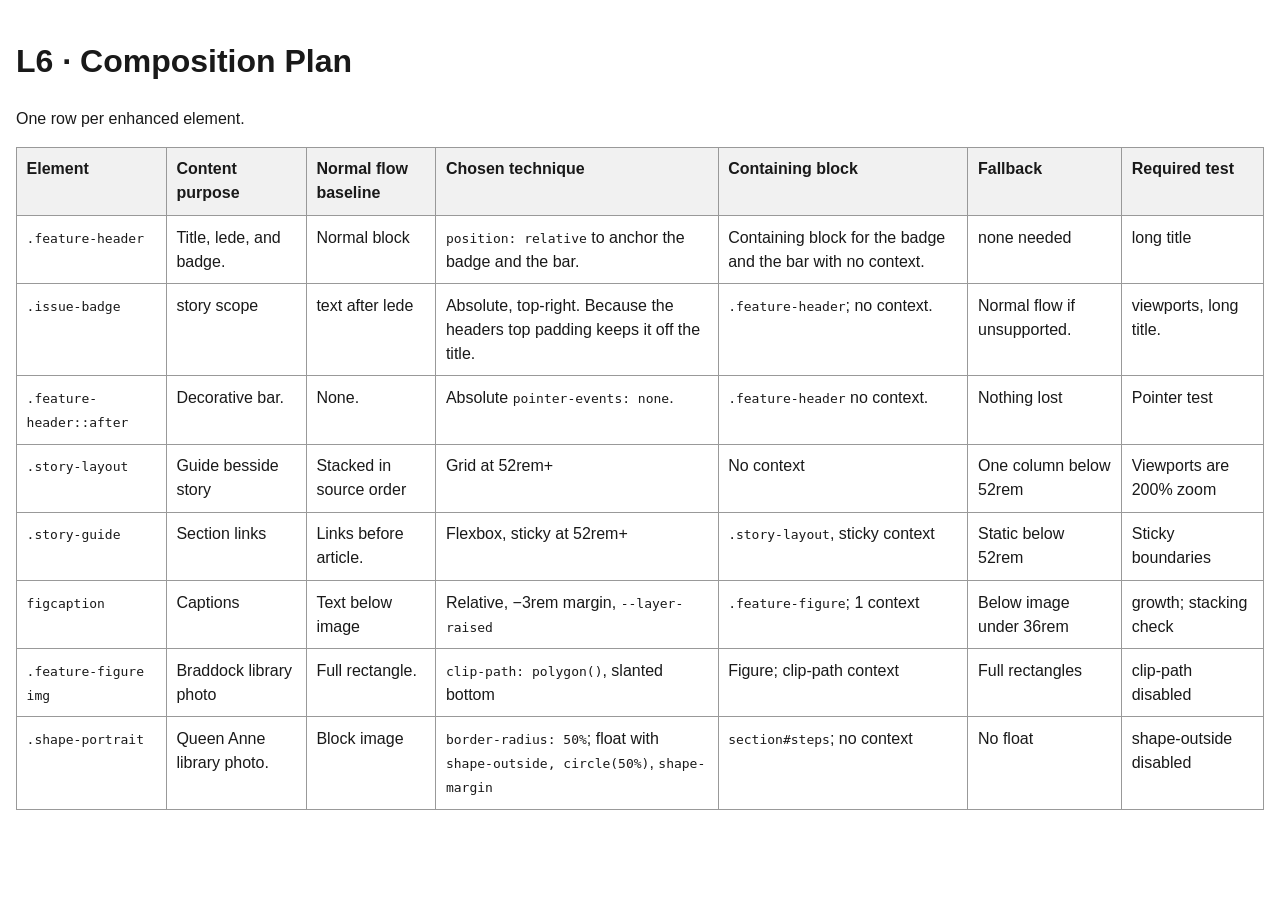
<file: composition-plan.html>
<!doctype html>
<html lang="en">
    <head>
        <meta charset="utf-8">
        <meta name="viewport" content="width=device-width,initial-scale=1">
        <title>Composition Plan</title>
        <style>
            body{
                font-family:Arial,sans-serif;
                line-height:1.5;
                max-width:90rem;
                margin:auto;
                padding:1rem;
                color:#191919;
                }
            table{
                width:100%;
                border-collapse:collapse;
                }
            th,td{
                padding:.6rem;
                border:1px solid #999;
                text-align:left;
                vertical-align:top;
                }
            th{
                background:#f1f1f1;
                }
        </style>
        </head>
        <body>
            <h1>L6 · Composition Plan</h1>
            <p>One row per enhanced element.</p>
            <table>
                <thead>
                    <tr>
                        <th>Element</th>
                        <th>Content purpose</th>
                        <th>Normal flow baseline</th>
                        <th>Chosen technique</th>
                        <th>Containing block</th>
                        <th>Fallback</th>
                        <th>Required test</th>
                    </tr>
                </thead>
                <tbody>
                    <tr>
                        <td><code>.feature-header</code></td>
                        <td>Title, lede, and badge.</td>
                        <td>Normal block</td>
                        <td><code>position: relative</code> to anchor the badge and the bar.</td>
                        <td>Containing block for the badge and the bar with no context.</td>
                        <td>none needed</td>
                        <td>long title</td>
                    </tr>
                    <tr>
                        <td><code>.issue-badge</code></td>
                        <td>story scope</td>
                        <td>text after lede</td>
                        <td>Absolute, top-right. Because the headers top padding keeps it off the title.</td>
                        <td><code>.feature-header</code>; no context.</td>
                        <td>Normal flow if unsupported.</td>
                        <td>viewports, long title.</td>
                    </tr>
                    <tr>
                        <td><code>.feature-header::after</code></td>
                        <td>Decorative bar.</td>
                        <td>None.</td>
                        <td>Absolute <code>pointer-events: none</code>.</td>
                        <td><code>.feature-header</code> no context.</td>
                        <td>Nothing lost</td>
                        <td>Pointer test</td>
                    </tr>
                    <tr>
                        <td><code>.story-layout</code></td>
                        <td>Guide besside story</td>
                        <td>Stacked in source order</td>
                        <td>Grid at 52rem+</td>
                        <td>No context</td>
                        <td>One column below 52rem</td>
                        <td>Viewports are 200% zoom</td>
                    </tr>
                    <tr>
                        <td><code>.story-guide</code></td>
                        <td>Section links</td>
                        <td>Links before article.</td>
                        <td>Flexbox, sticky at 52rem+</td>
                        <td><code>.story-layout</code>, sticky context</td>
                        <td>Static below 52rem</td>
                        <td>Sticky boundaries</td>
                    </tr>
                    <tr>
                        <td><code>figcaption</code></td>
                        <td>Captions</td>
                        <td>Text below image</td>
                        <td>Relative, −3rem margin, <code>--layer-raised</code></td>
                        <td><code>.feature-figure</code>; 1 context</td>
                        <td>Below image under 36rem</td>
                        <td>growth; stacking check</td>
                    </tr>
                    <tr>
                        <td><code>.feature-figure img</code></td>
                        <td>Braddock library photo</td>
                        <td>Full rectangle.</td>
                        <td><code>clip-path: polygon()</code>, slanted bottom</td>
                        <td>Figure; clip-path context</td>
                        <td>Full rectangles</td>
                        <td>clip-path disabled</td>
                    </tr>
                    <tr>
                        <td><code>.shape-portrait</code></td>
                        <td>Queen Anne library photo.</td>
                        <td>Block image</td>
                        <td><code>border-radius: 50%</code>; float with <code>shape-outside, circle(50%)</code>, <code>shape-margin</code></td>
                        <td><code>section#steps</code>; no context</td>
                        <td>No float</td>
                        <td>shape-outside disabled</td>
                    </tr>
                </tbody>
            </table>
        </body>
        </html>
</file>
